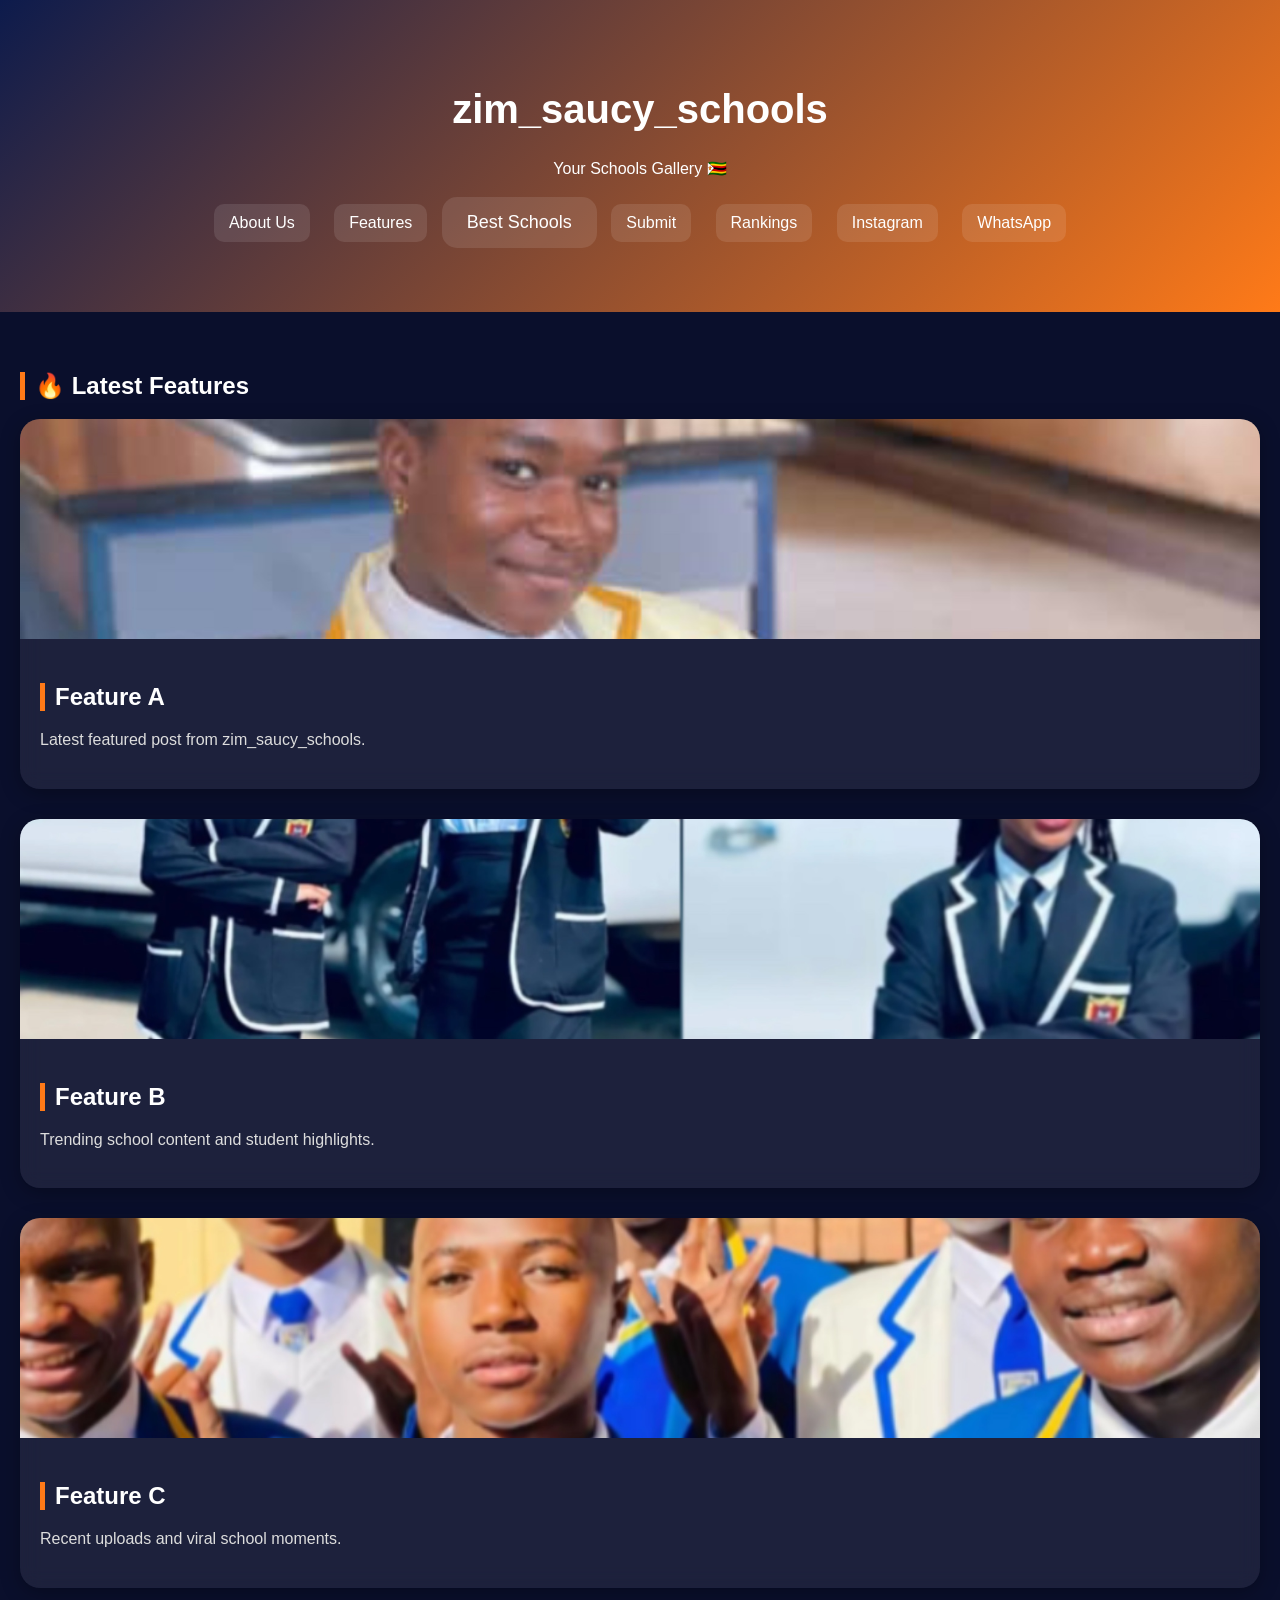
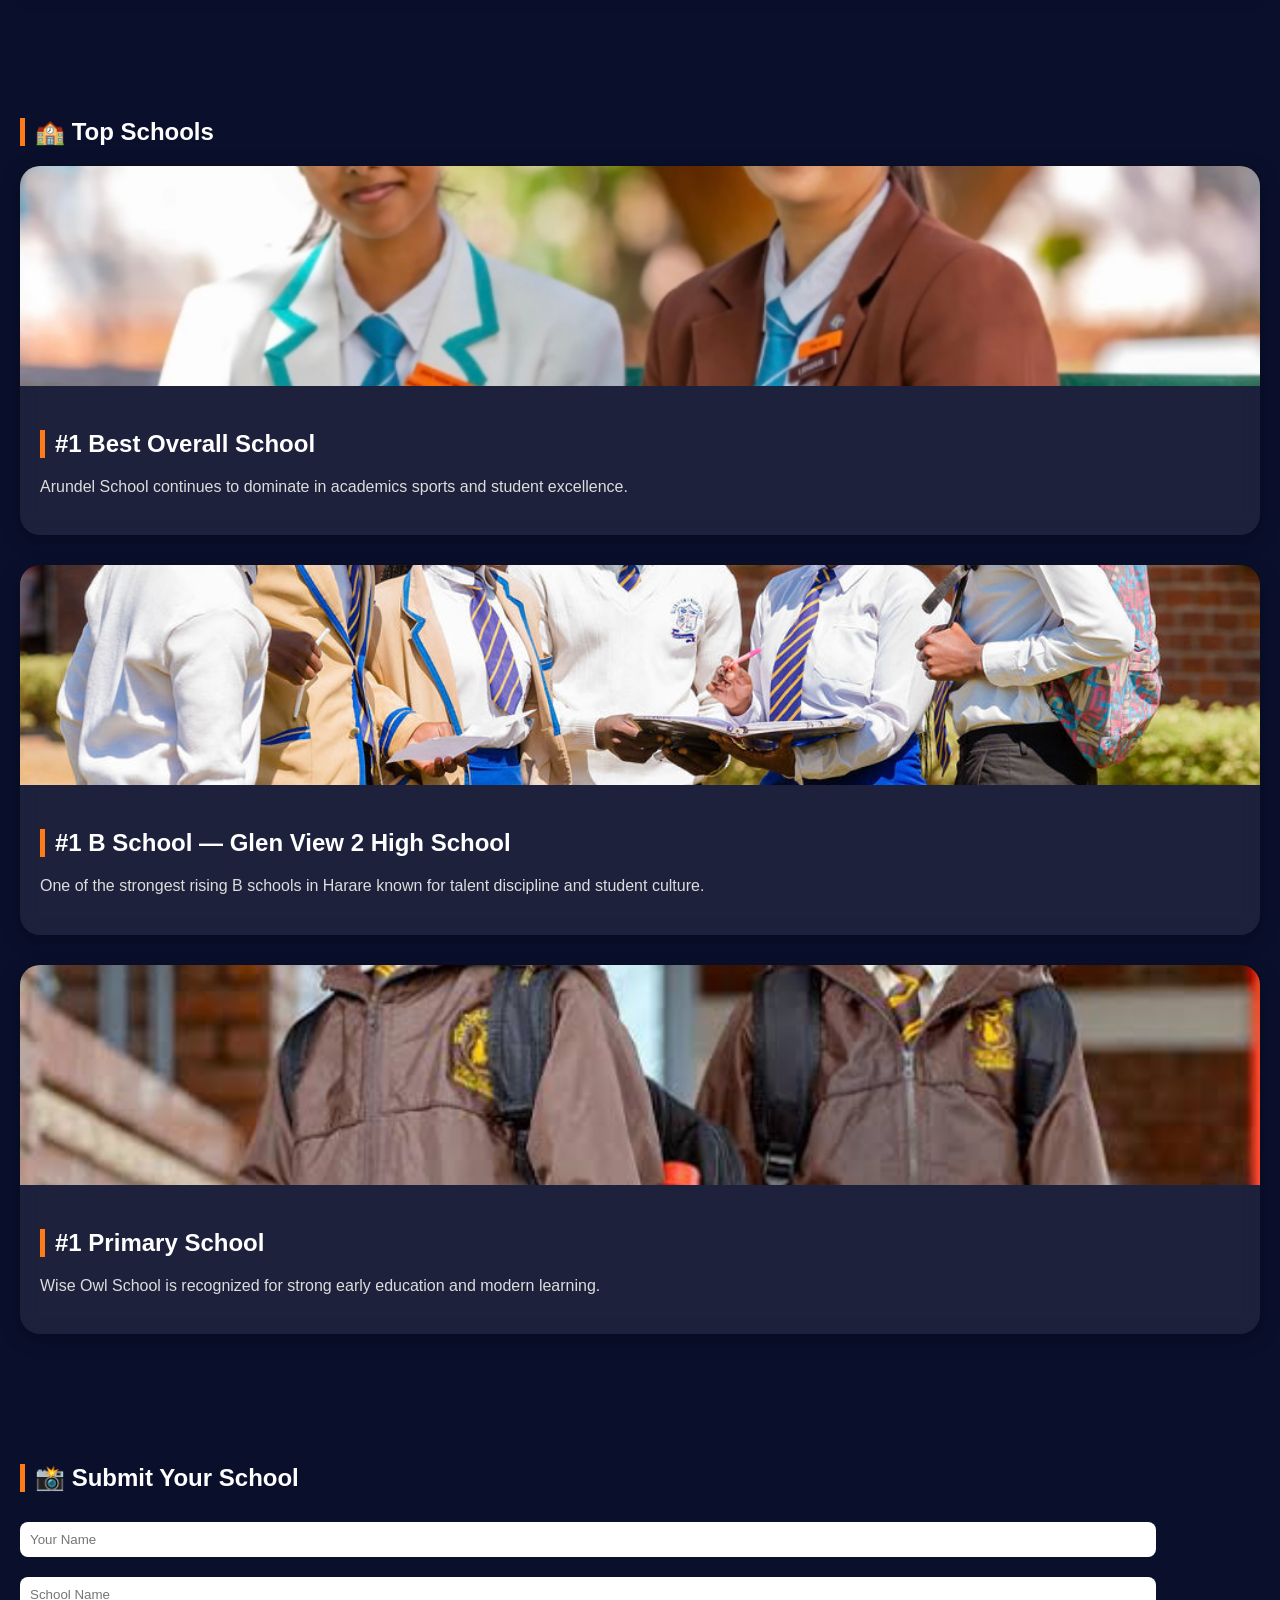
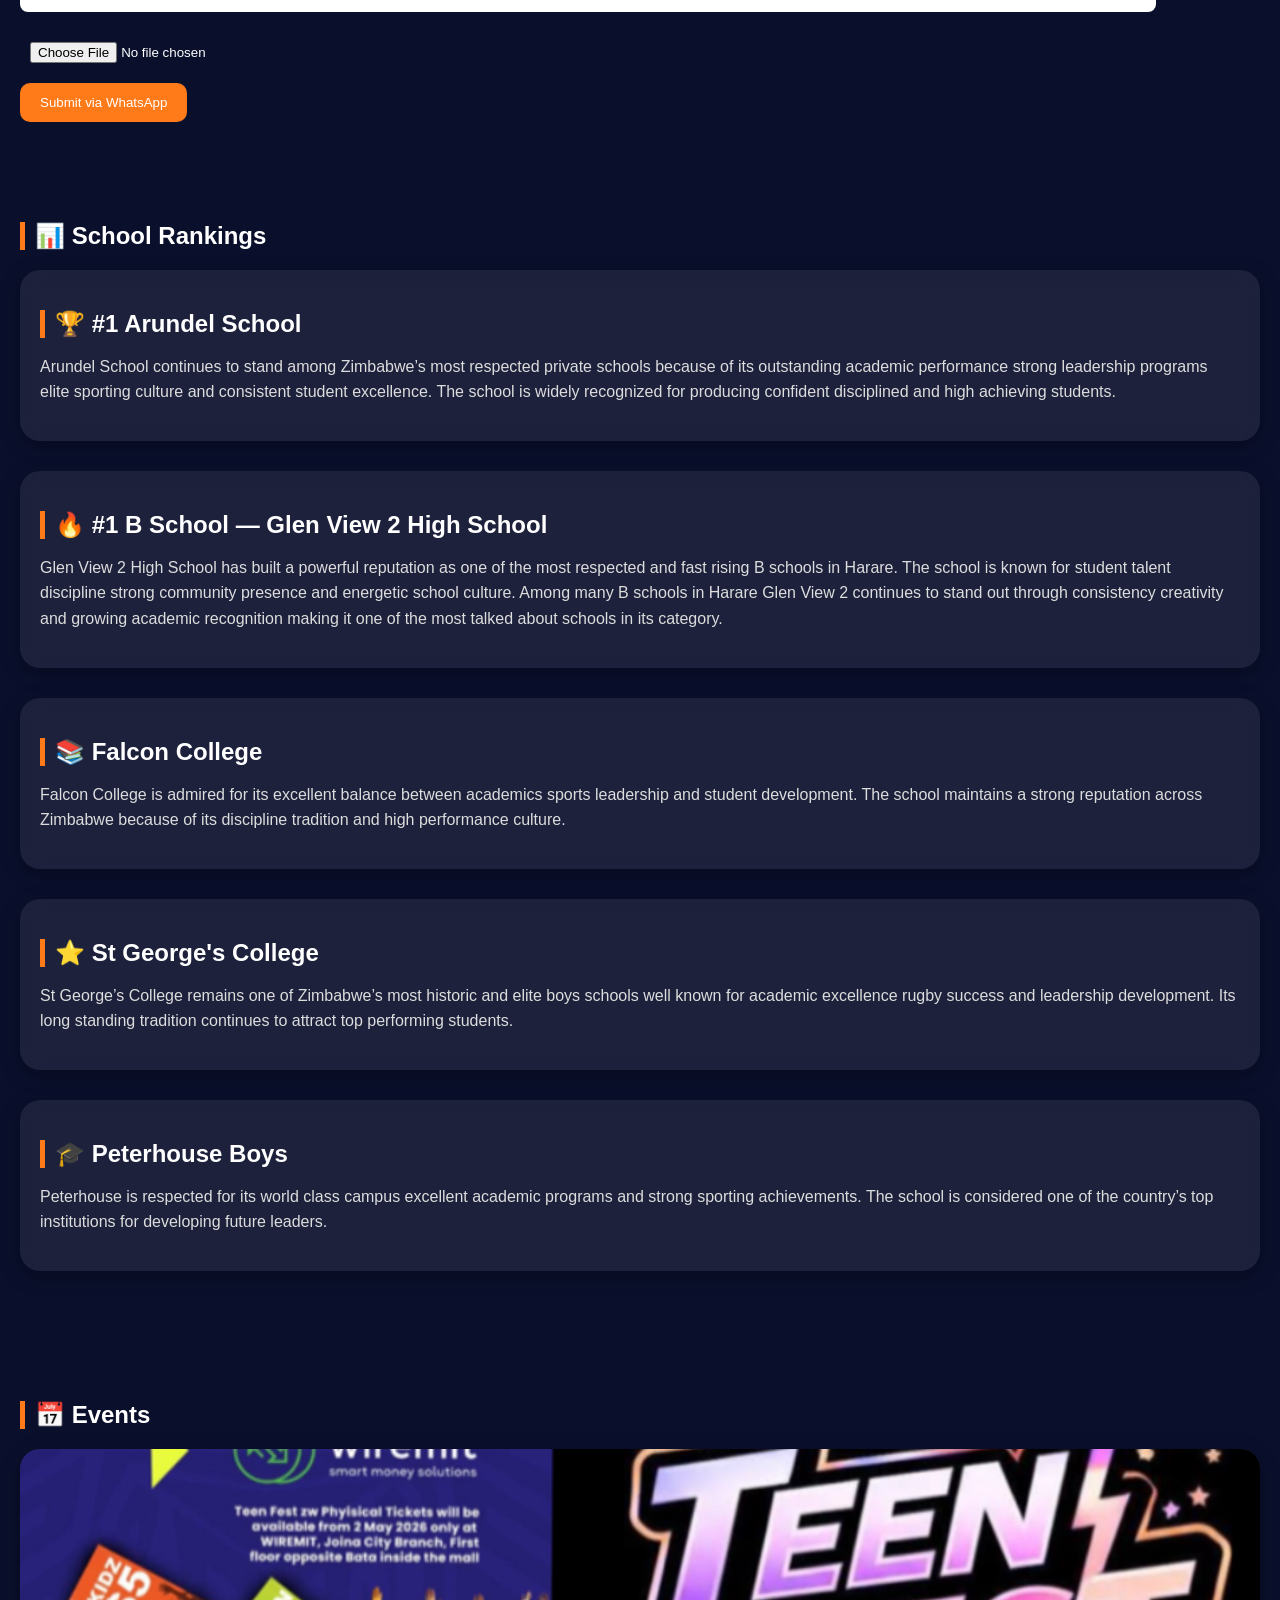
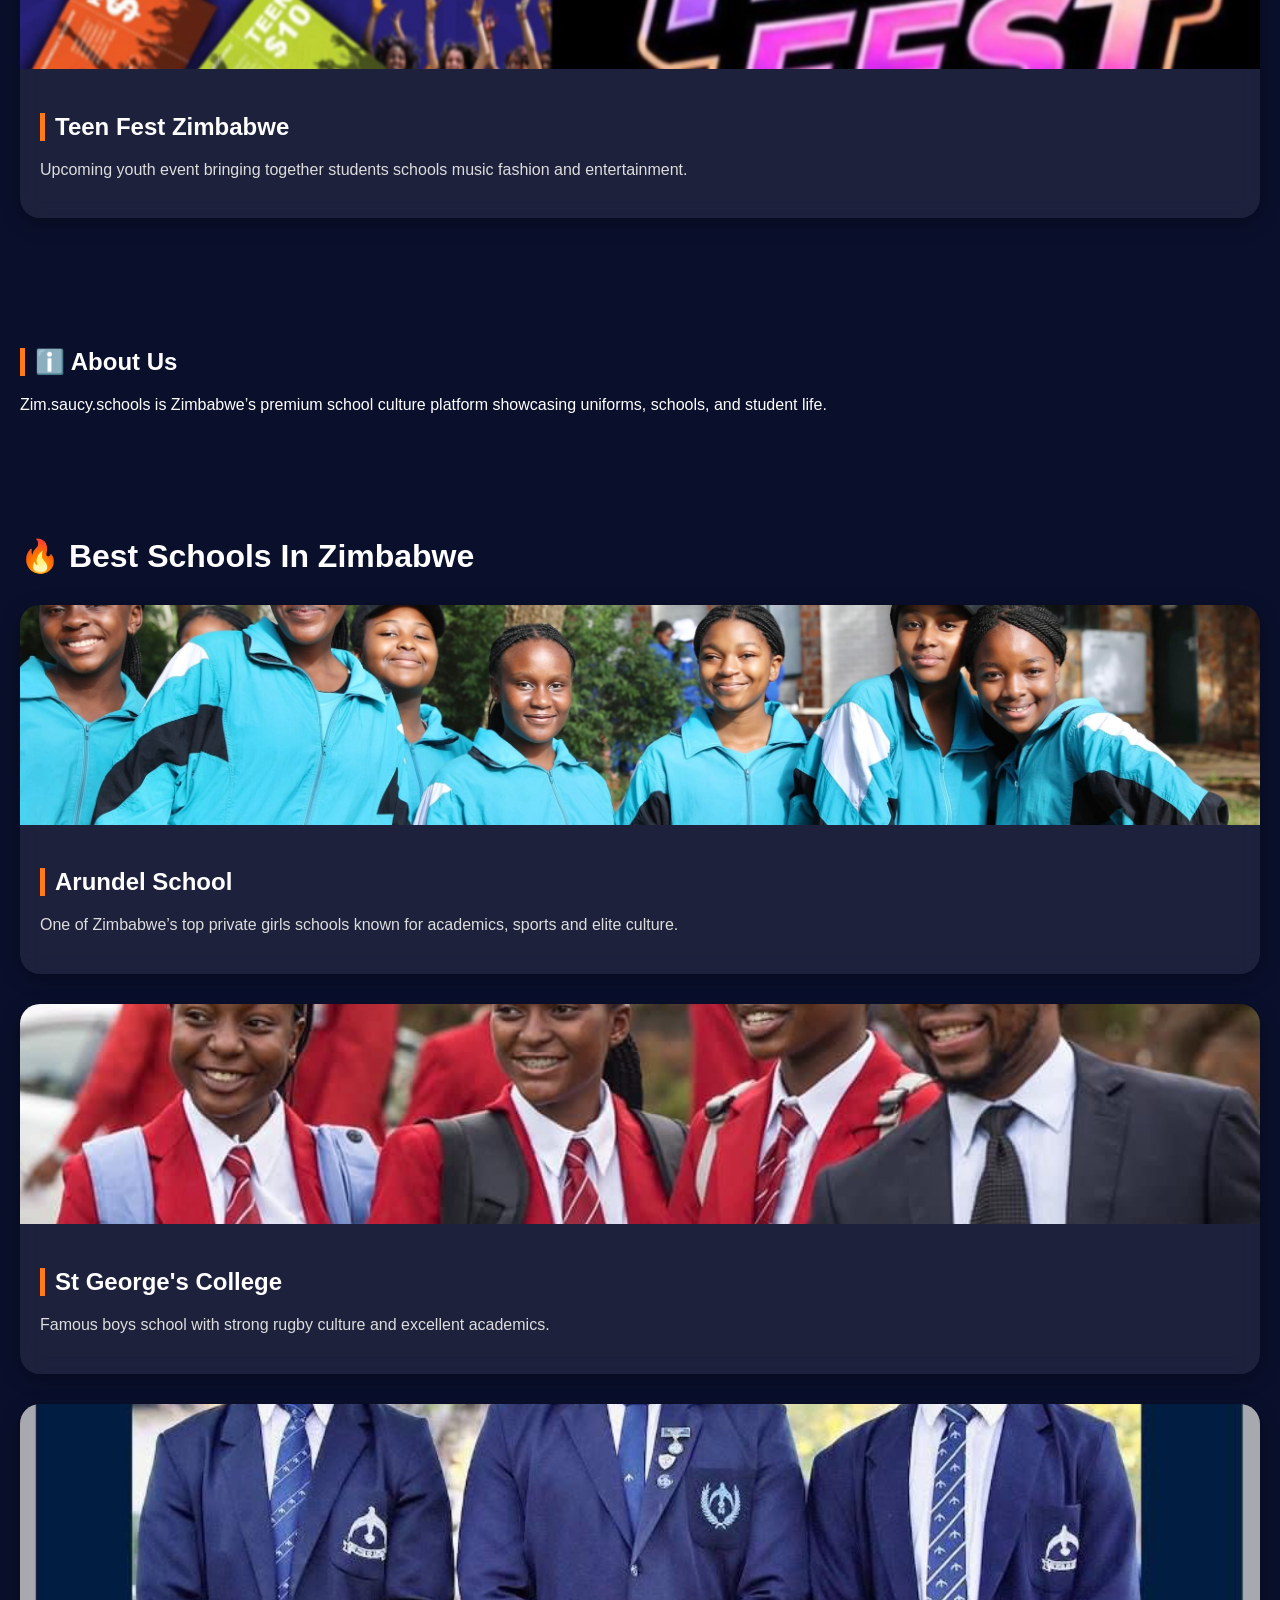
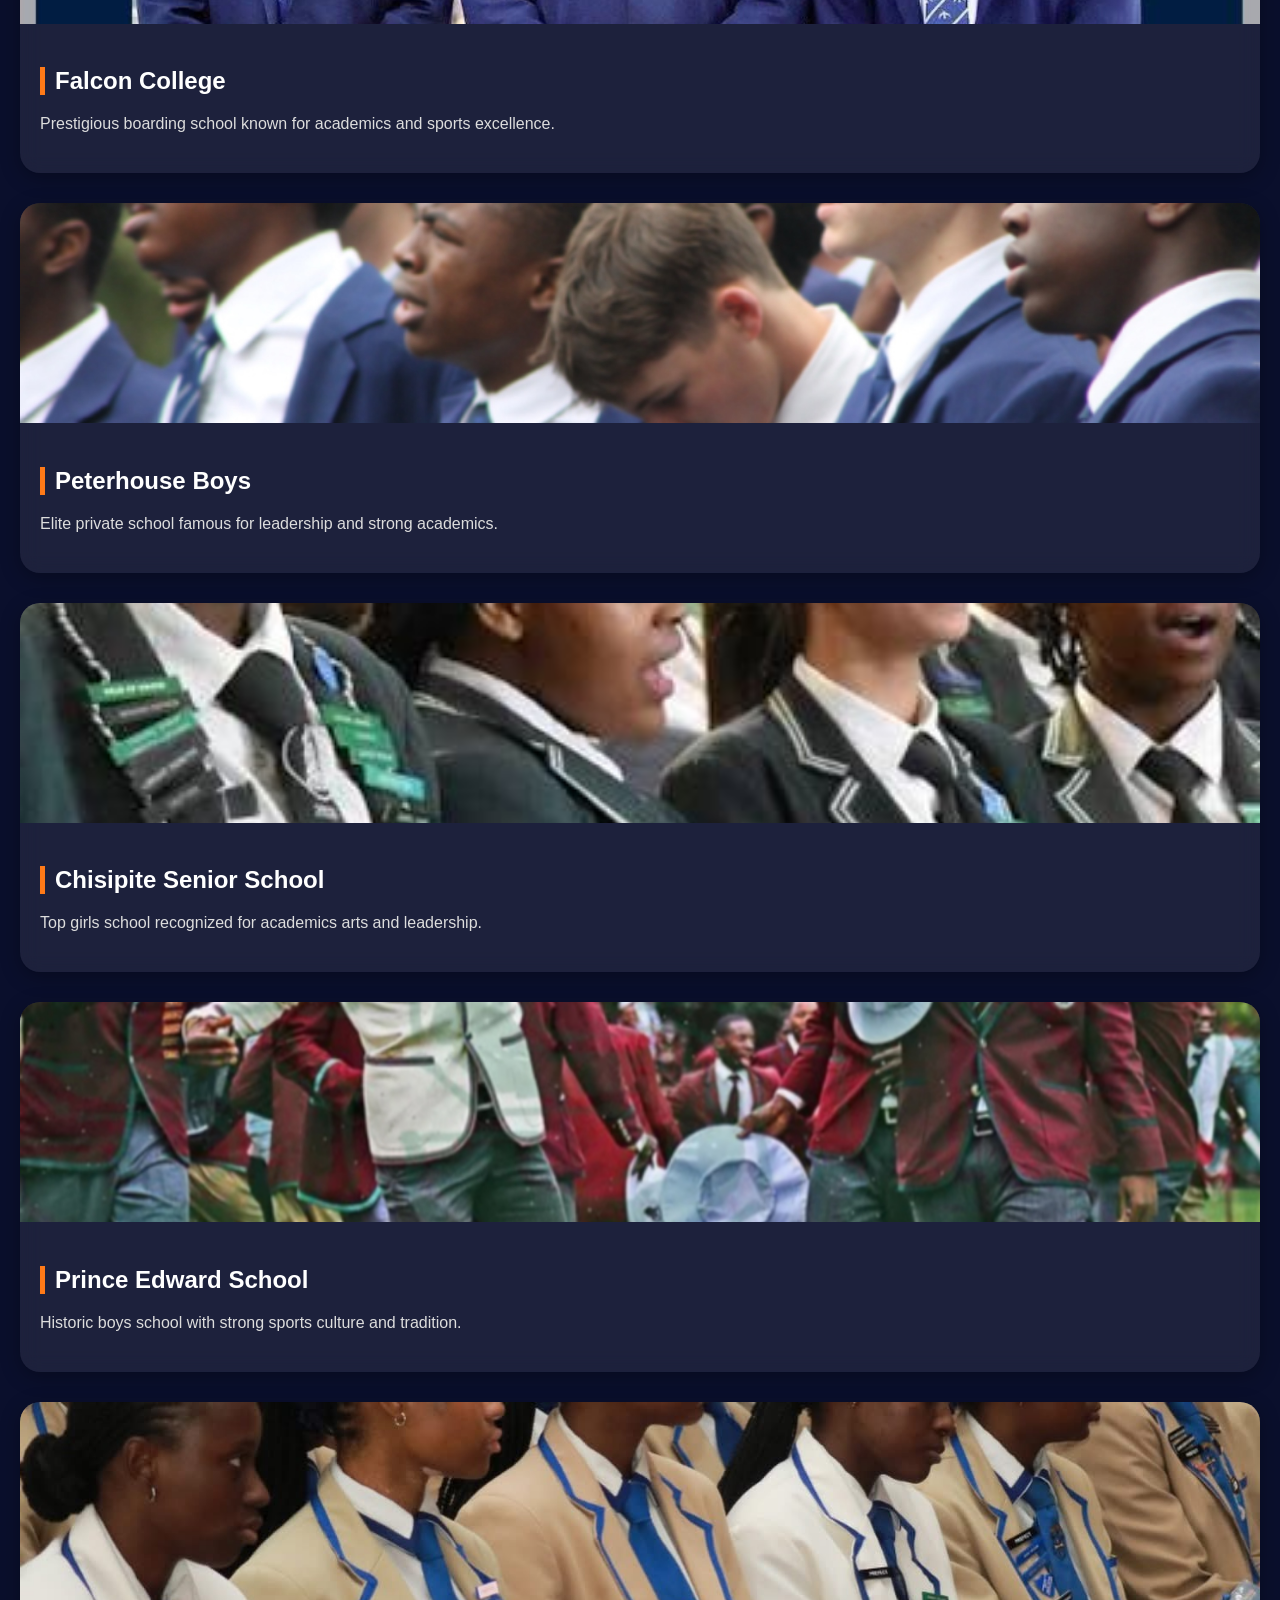
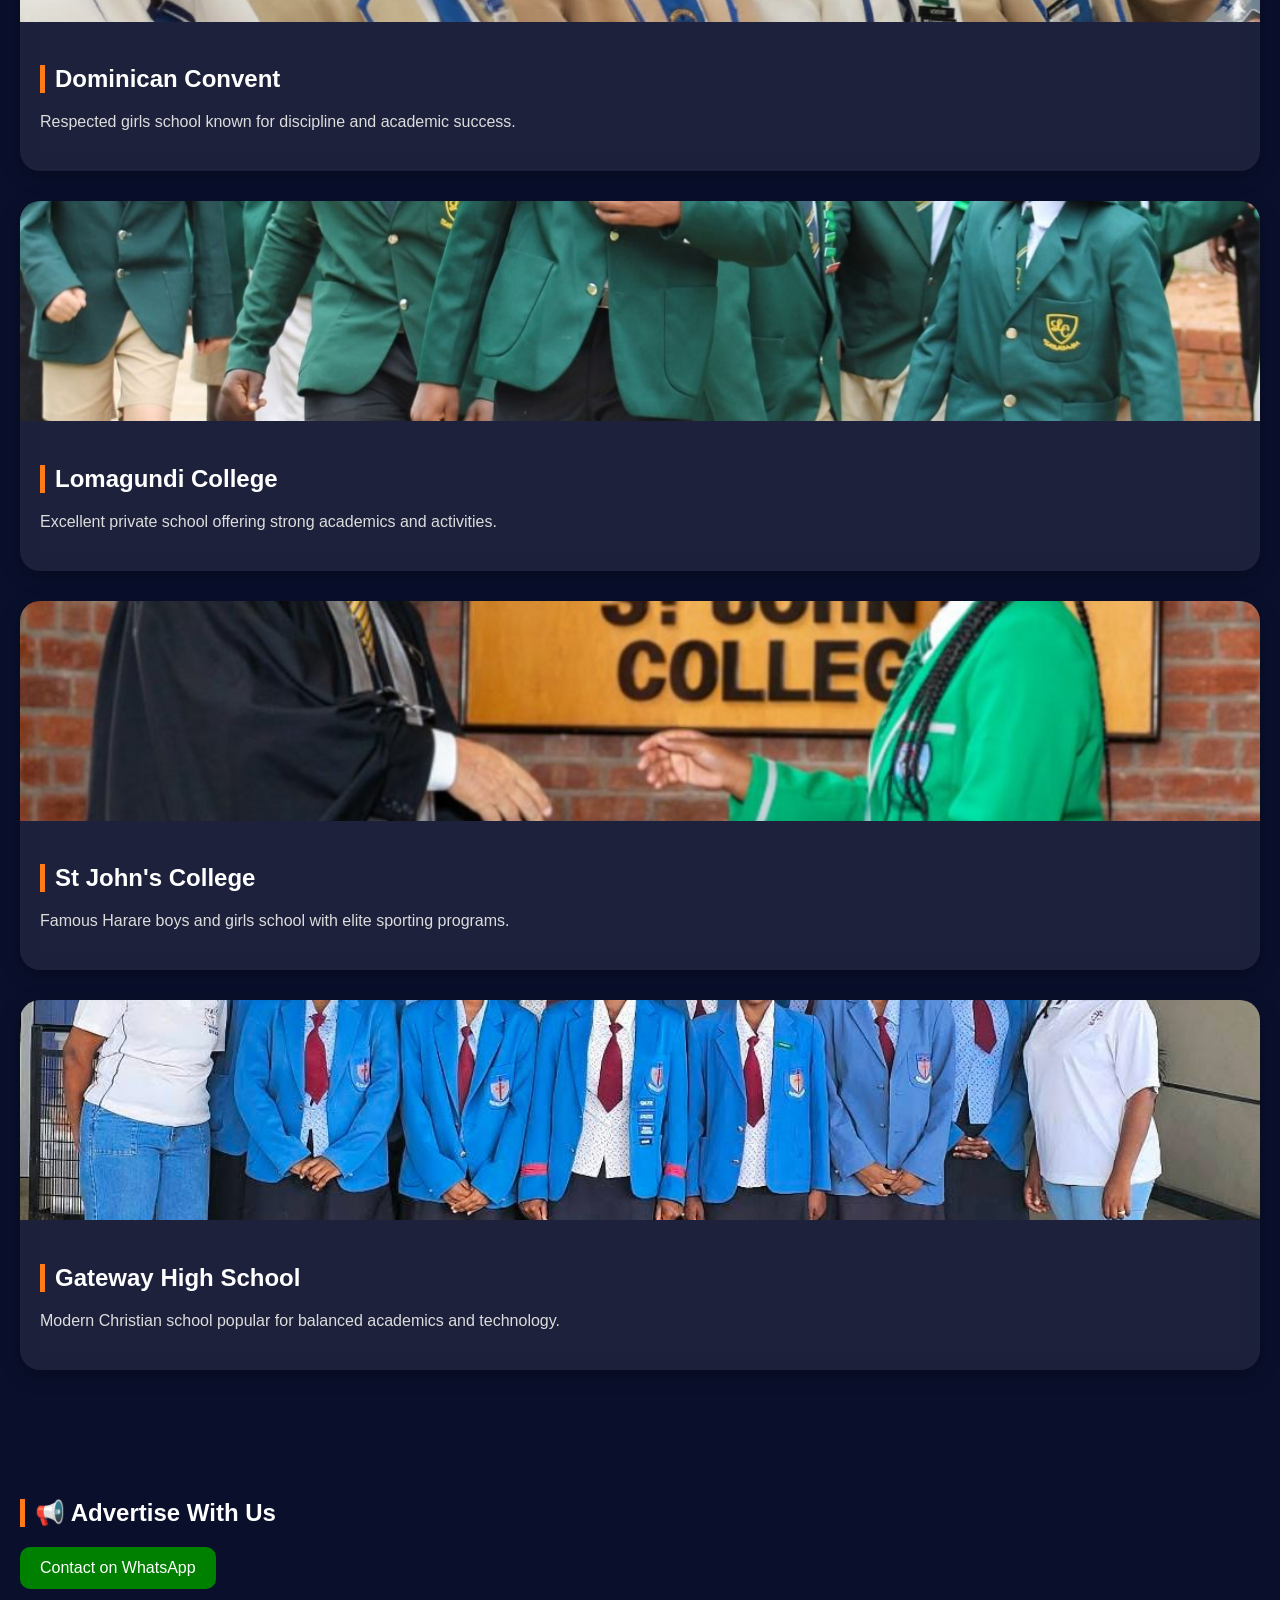
<file: index.html>
<!DOCTYPE html>
<html lang="en">
<head>
  <meta charset="UTF-8" />
  <meta name="viewport" content="width=device-width, initial-scale=1.0"/>
  <title>Zim.Saucy.Schools</title>
  <link rel="stylesheet" href="style.css"/>
</head>
<body>

<header>
  <h1>zim_saucy_schools</h1>
  <p>Your Schools Gallery 🇿🇼</p>

  <div class="buttons">
    <a href="about.html">About Us</a>
    <a href="#features">Features</a>
    <button onclick="showSchools()" class="nav-btn">
  Best Schools
</button>
    <a href="#submit">Submit</a>
    <a href="#rankings">Rankings</a>
    <a href="https://instagram.com/zim_saucy_schools" target="_blank">Instagram</a>
    <a href="https://wa.me/27818733386" target="_blank">WhatsApp</a>
  </div>
</header>

<section id="features">

  <h2>🔥 Latest Features</h2>

  <div class="school-card">

    <img src="images/feature1.JPEG">

    <div class="school-info">

      <h2>Feature A</h2>

      <p>
        Latest featured post from zim_saucy_schools.
      </p>

    </div>

  </div>

  <div class="school-card">

    <img src="images/feature2.JPEG">

    <div class="school-info">

      <h2>Feature B</h2>

      <p>
        Trending school content and student highlights.
      </p>

    </div>

  </div>

  <div class="school-card">

    <img src="images/feature3.JPEG">

    <div class="school-info">

      <h2>Feature C</h2>

      <p>
        Recent uploads and viral school moments.
      </p>

    </div>

  </div>

</section>

<section id="top">

  <h2>🏫 Top Schools</h2>

  <div class="school-card">

    <img src="images/arundel-top.jpg">

    <div class="school-info">

      <h2>#1 Best Overall School</h2>

      <p>
        Arundel School continues to dominate in academics sports and student excellence.
      </p>

    </div>

  </div>

  <div class="school-card">

    <img src="images/glenview2-top.JPG">

    <div class="school-info">

      <h2>#1 B School — Glen View 2 High School</h2>

      <p>
        One of the strongest rising B schools in Harare known for talent discipline and student culture.
      </p>

    </div>

  </div>

  <div class="school-card">

    <img src="images/wiseowl-top.JPEG">

    <div class="school-info">

      <h2>#1 Primary School</h2>

      <p>
        Wise Owl School is recognized for strong early education and modern learning.
      </p>

    </div>

  </div>

</section>

<section id="submit">
  <h2>📸 Submit Your School</h2>

  <input type="text" id="name" placeholder="Your Name"/>
  <input type="text" id="school" placeholder="School Name"/>
  <input type="file" id="image"/>

  <button onclick="sendWhatsApp()">Submit via WhatsApp</button>
</section>

<section id="rankings">

  <h2>📊 School Rankings</h2>

  <div class="school-card">

    <div class="school-info">

      <h2>🏆 #1 Arundel School</h2>

      <p>
        Arundel School continues to stand among Zimbabwe’s most respected private schools because of its outstanding academic performance strong leadership programs elite sporting culture and consistent student excellence. The school is widely recognized for producing confident disciplined and high achieving students.
      </p>

    </div>

  </div>

  <div class="school-card">

    <div class="school-info">

      <h2>🔥 #1 B School — Glen View 2 High School</h2>

      <p>
        Glen View 2 High School has built a powerful reputation as one of the most respected and fast rising B schools in Harare. The school is known for student talent discipline strong community presence and energetic school culture. Among many B schools in Harare Glen View 2 continues to stand out through consistency creativity and growing academic recognition making it one of the most talked about schools in its category.
      </p>

    </div>

  </div>

  <div class="school-card">

    <div class="school-info">

      <h2>📚 Falcon College</h2>

      <p>
        Falcon College is admired for its excellent balance between academics sports leadership and student development. The school maintains a strong reputation across Zimbabwe because of its discipline tradition and high performance culture.
      </p>

    </div>

  </div>

  <div class="school-card">

    <div class="school-info">

      <h2>⭐ St George's College</h2>

      <p>
        St George’s College remains one of Zimbabwe’s most historic and elite boys schools well known for academic excellence rugby success and leadership development. Its long standing tradition continues to attract top performing students.
      </p>

    </div>

  </div>

  <div class="school-card">

    <div class="school-info">

      <h2>🎓 Peterhouse Boys</h2>

      <p>
        Peterhouse is respected for its world class campus excellent academic programs and strong sporting achievements. The school is considered one of the country’s top institutions for developing future leaders.
      </p>

    </div>

  </div>

</section>
<section id="events">

  <h2>📅 Events</h2>

  <div class="school-card">

    <img src="images/teenfest.JPEG">

    <div class="school-info">

      <h2>Teen Fest Zimbabwe</h2>

      <p>
        Upcoming youth event bringing together students schools music fashion and entertainment.
      </p>

    </div>

  </div>

</section>

<section id="about">
  <h2>ℹ️ About Us</h2>
  <p>
    Zim.saucy.schools is Zimbabwe’s premium school culture platform
    showcasing uniforms, schools, and student life.
  </p>
</section>
<section id="schools-section">

  <h1 class="school-title">
    🔥 Best Schools In Zimbabwe
  </h1>

  <div class="school-card">

    <img src="images/arundel.jpg">

    <div class="school-info">
      <h2>Arundel School</h2>

      <p>
        One of Zimbabwe’s top private girls schools known for academics,
        sports and elite culture.
      </p>
    </div>

  </div>

  <div class="school-card">

    <img src="images/stgeorges.JPG">

    <div class="school-info">
      <h2>St George's College</h2>

      <p>
        Famous boys school with strong rugby culture and excellent academics.
      </p>
    </div>

  </div>


<div class="school-card">

  <img src="images/falcon.JPEG">

  <div class="school-info">

    <h2>Falcon College</h2>

    <p>
      Prestigious boarding school known for academics and sports excellence.
    </p>

  </div>

</div>

<div class="school-card">

  <img src="images/peterhouse.JPEG">

  <div class="school-info">

    <h2>Peterhouse Boys</h2>

    <p>
      Elite private school famous for leadership and strong academics.
    </p>

  </div>

</div>

<div class="school-card">

  <img src="images/chisipite.JPG">

  <div class="school-info">

    <h2>Chisipite Senior School</h2>

    <p>
      Top girls school recognized for academics arts and leadership.
    </p>

  </div>

</div>

<div class="school-card">

  <img src="images/princeedward.JPEG">

  <div class="school-info">

    <h2>Prince Edward School</h2>

    <p>
      Historic boys school with strong sports culture and tradition.
    </p>

  </div>

</div>

<div class="school-card">

  <img src="images/dominican.JPG">

  <div class="school-info">

    <h2>Dominican Convent</h2>

    <p>
      Respected girls school known for discipline and academic success.
    </p>

  </div>

</div>

<div class="school-card">

  <img src="images/lomagundi.JPG">

  <div class="school-info">

    <h2>Lomagundi College</h2>

    <p>
      Excellent private school offering strong academics and activities.
    </p>

  </div>

</div>

<div class="school-card">

  <img src="images/stjohns.JPG">

  <div class="school-info">

    <h2>St John's College</h2>

    <p>
      Famous Harare boys and girls school with elite sporting programs.
    </p>

  </div>

</div>

<div class="school-card">

  <img src="images/gateway.JPG">

  <div class="school-info">

    <h2>Gateway High School</h2>

    <p>
      Modern Christian school popular for balanced academics and technology.
    </p>

  </div>

</div>
  
</section>
<section id="ads">
  <h2>📢 Advertise With Us</h2>
  <a class="wa-btn" href="https://wa.me/27818733386" target="_blank">
    Contact on WhatsApp
  </a>
</section>

<script src="script.js"></script>
</body>
</html>
</file>
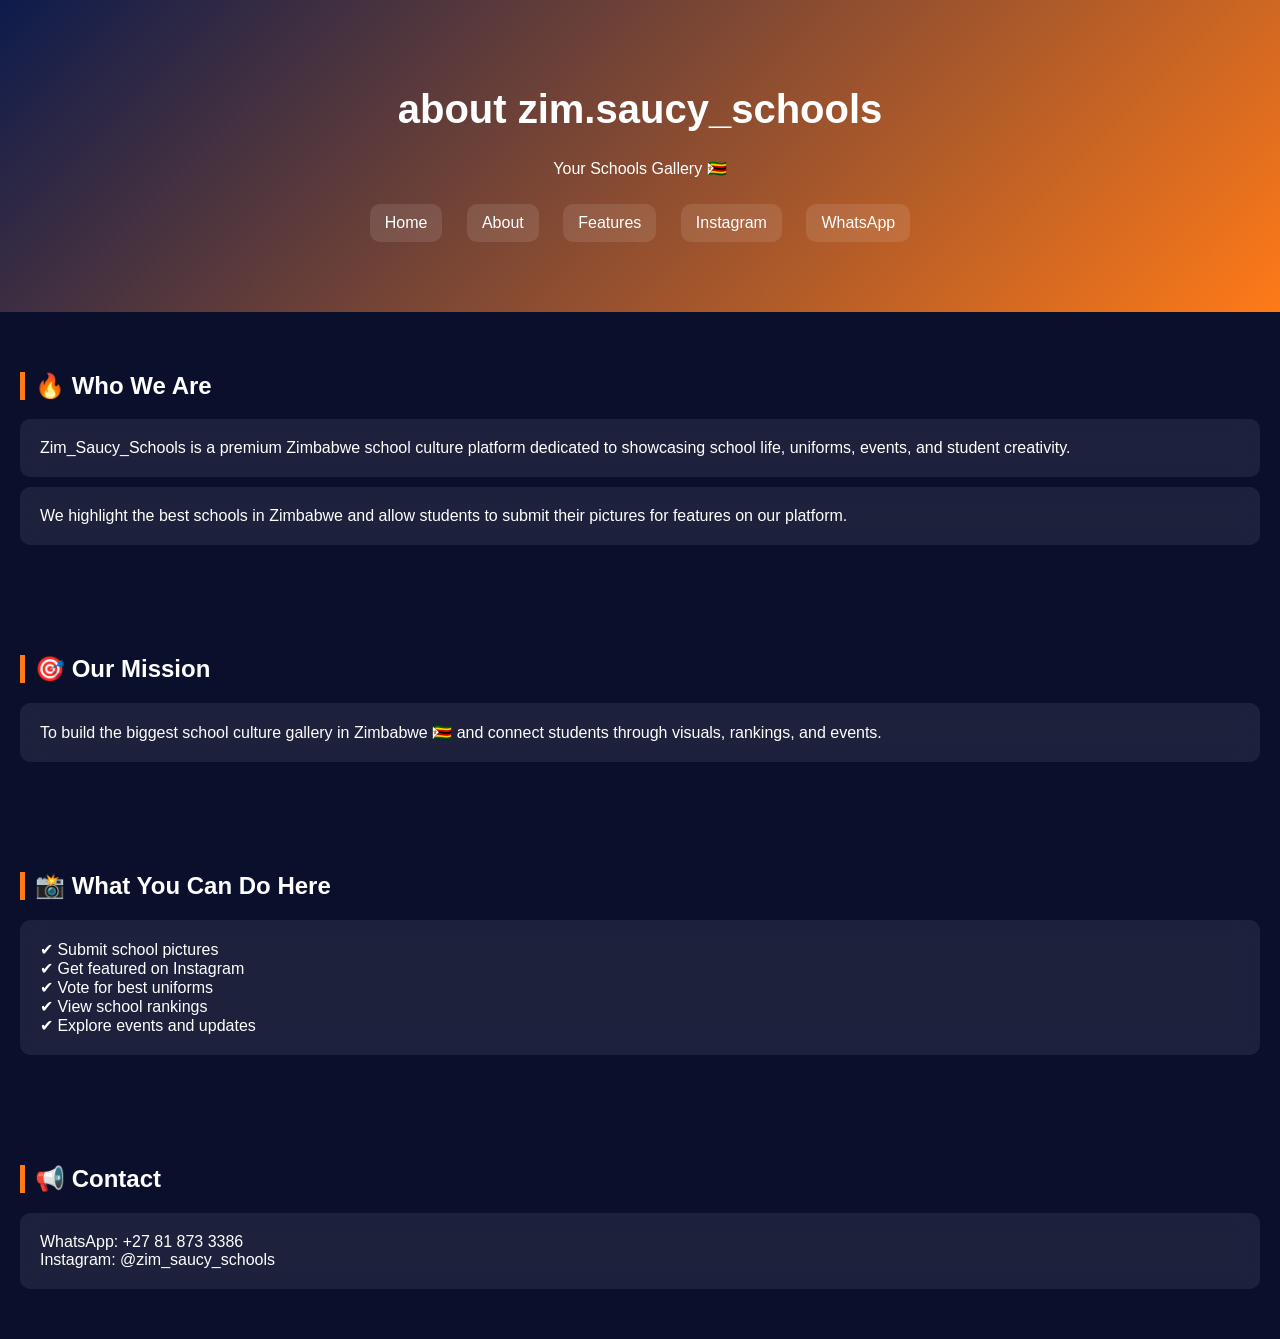
<file: about.html>
<!DOCTYPE html>
<html lang="en">
<head>
  <meta charset="UTF-8" />
  <meta name="viewport" content="width=device-width, initial-scale=1.0"/>
  <title>About Us - Zim.saucy.schools</title>
  <link rel="stylesheet" href="style.css"/>
</head>
<body>

<header>
  <h1>About Zim.saucy_schools</h1>
  <p>Your Schools Gallery 🇿🇼</p>

  <div class="buttons">
    <a href="index.html">Home</a>
    <a href="about.html">About</a>
    <a href="index.html#features">Features</a>
    <a href="https://instagram.com/zim_saucy_schools" target="_blank">Instagram</a>
    <a href="https://wa.me/27818733386" target="_blank">WhatsApp</a>
  </div>
</header>

<section>
  <h2>🔥 Who We Are</h2>
  <div class="card">
    Zim_Saucy_Schools is a premium Zimbabwe school culture platform 
    dedicated to showcasing school life, uniforms, events, and student creativity.
  </div>

  <div class="card">
    We highlight the best schools in Zimbabwe and allow students to 
    submit their pictures for features on our platform.
  </div>
</section>

<section>
  <h2>🎯 Our Mission</h2>
  <div class="card">
    To build the biggest school culture gallery in Zimbabwe 🇿🇼 
    and connect students through visuals, rankings, and events.
  </div>
</section>

<section>
  <h2>📸 What You Can Do Here</h2>
  <div class="card">
    ✔ Submit school pictures<br>
    ✔ Get featured on Instagram<br>
    ✔ Vote for best uniforms<br>
    ✔ View school rankings<br>
    ✔ Explore events and updates
  </div>
</section>

<section>
  <h2>📢 Contact</h2>
  <div class="card">
    WhatsApp: +27 81 873 3386<br>
    Instagram: @zim_saucy_schools
  </div>
</section>

</body>
</html>
</file>
<file: style.css>
body {
  margin: 0;
  font-family: Arial;
  background: #0a0f2c;
  color: white;
  scroll-behavior: smooth;
}

header {
  text-align: center;
  padding: 60px 20px;
  background: linear-gradient(135deg, #0d1b4c, #ff7a18);
}

header h1 {
  font-size: 40px;
  text-transform: lowercase;
}

.buttons a {
  display: inline-block;
  margin: 10px;
  padding: 10px 15px;
  background: rgba(255,255,255,0.1);
  color: white;
  text-decoration: none;
  border-radius: 10px;
  transition: 0.3s;
}



.buttons a:hover {
  background: #ff7a18;
}

section {
  padding: 40px 20px;
}

h2 {
  border-left: 5px solid #ff7a18;
  padding-left: 10px;
}

.card {
  background: rgba(255,255,255,0.08);
  padding: 20px;
  margin: 10px 0;
  border-radius: 10px;
  backdrop-filter: blur(10px);
}

input {
  width: 90%;
  padding: 10px;
  margin: 10px 0;
  border-radius: 8px;
  border: none;
}

button {
  padding: 12px 20px;
  background: #ff7a18;
  border: none;
  color: white;
  border-radius: 10px;
  cursor: pointer;
}

button:hover {
  background: #ff5500;
}

.wa-btn {
  display: inline-block;
  padding: 12px 20px;
  background: green;
  color: white;
  text-decoration: none;
  border-radius: 10px;
}
/* ===== Instagram Feed Section ===== */

.feed-grid {
  display: grid;
  grid-template-columns: repeat(auto-fit, minmax(150px, 1fr));
  gap: 10px;
  margin-top: 20px;
  padding: 10px;
}

.post {
  overflow: hidden;
  border-radius: 12px;
  transition: 0.3s ease;
  background: rgba(255,255,255,0.05);
}

.post img {
  width: 100%;
  height: 100%;
  object-fit: cover;
  display: block;
  transition: 0.3s ease;
}

.post:hover {
  transform: scale(1.05);
  box-shadow: 0 10px 25px rgba(0,0,0,0.4);
}

#schools-section{
  padding:40px 20px;
}

.school-title{
  color:white;
  font-size:32px;
  margin-bottom:30px;
}

.school-card{
  background:rgba(255,255,255,0.08);
  backdrop-filter:blur(10px);

  border-radius:20px;

  overflow:hidden;

  margin-bottom:30px;

  box-shadow:0 5px 20px rgba(0,0,0,0.3);

  transition:0.3s;
}

.school-card:hover{
  transform:translateY(-5px);
}

.school-card img{
  width:100%;
  height:220px;
  object-fit:cover;
}

.school-info{
  padding:20px;
}

.school-info h2{
  color:white;
  margin-bottom:10px;
}

.school-info p{
  color:#ddd;
  line-height:1.6;
}

.nav-btn{
  background:rgba(255,255,255,0.1);

  color:white;

  border:none;

  padding:15px 25px;

  border-radius:15px;

  font-size:18px;

  cursor:pointer;

  transition:0.3s;
}

.nav-btn:hover{
  transform:scale(1.05);

  background:rgba(255,255,255,0.2);
}
</file>
